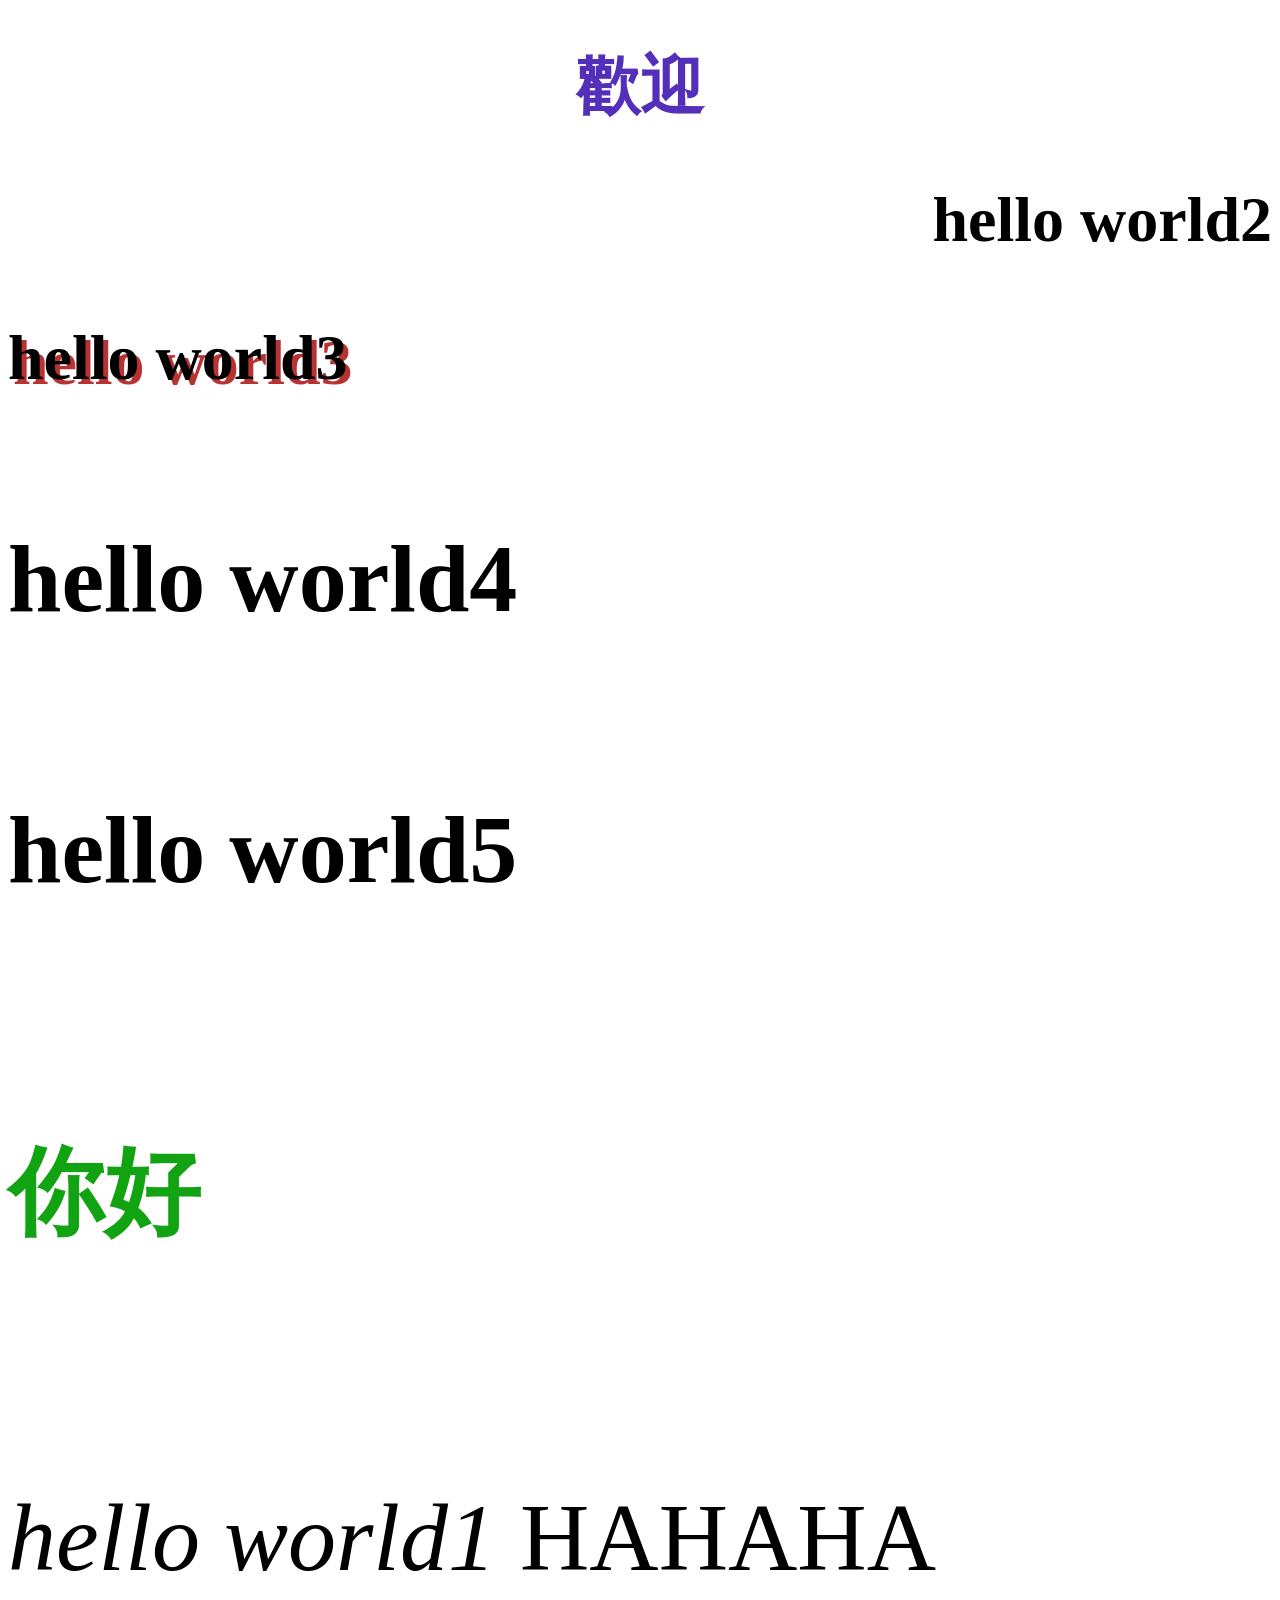
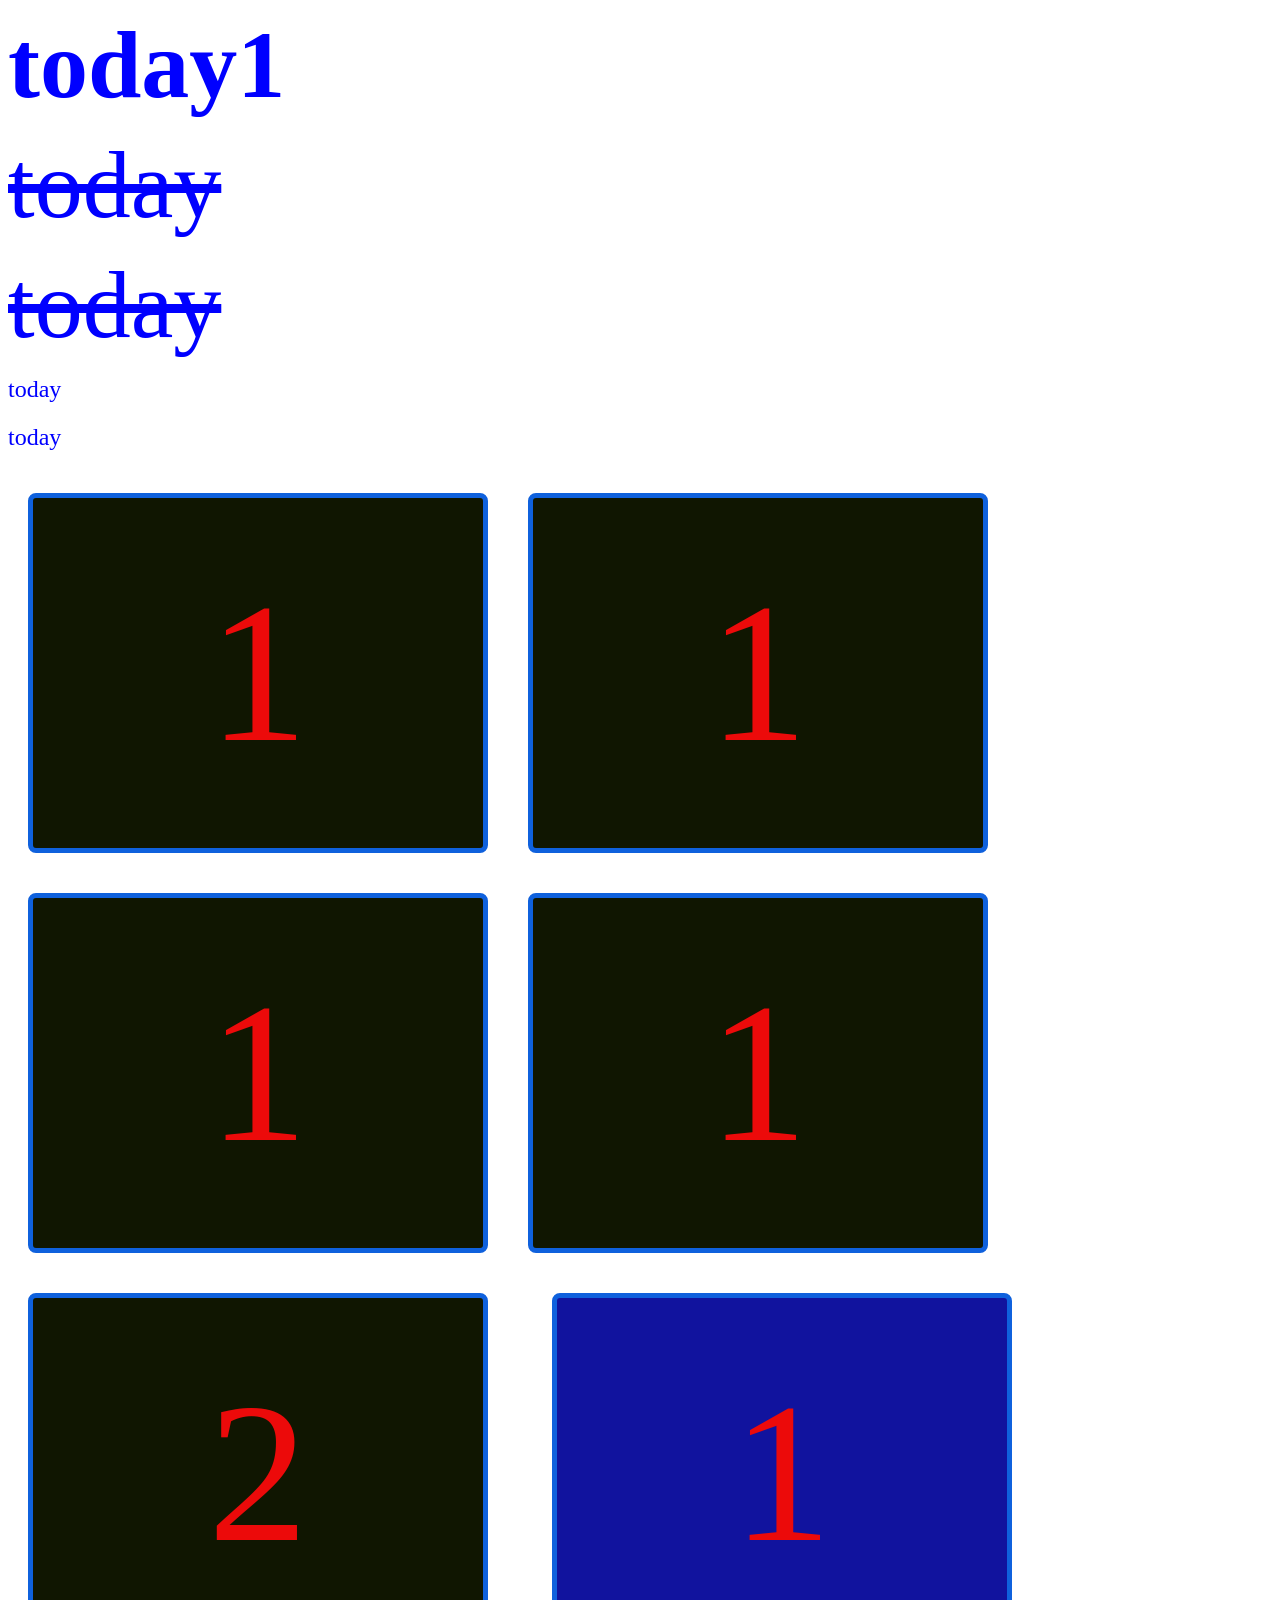
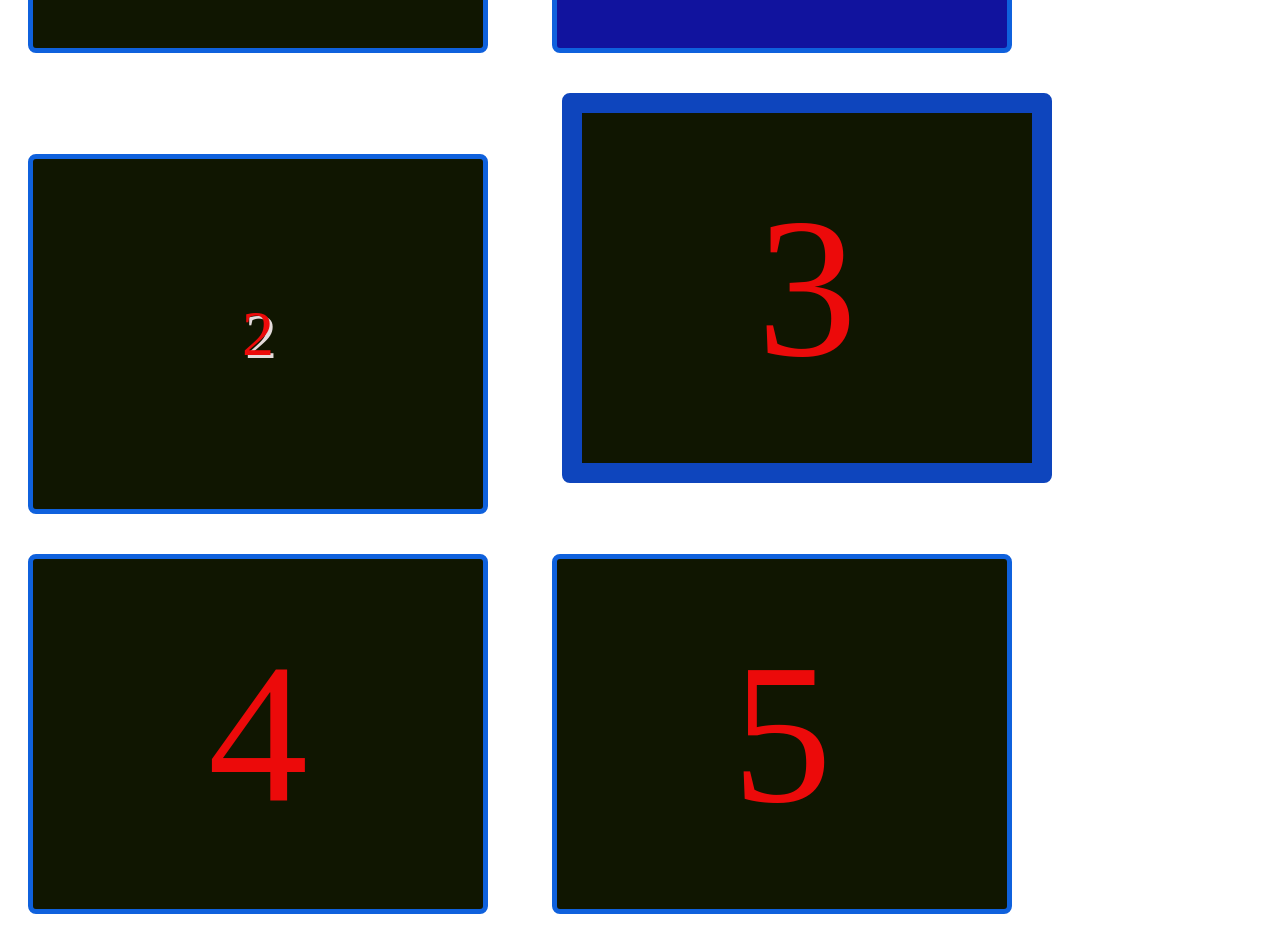
<file: index.html>
<!DOCTYPE html>
<html lang="en">
<head>
    <title>首頁</title>

</head>

<style>
    
    h1{
        font-size: 64px;
        color: #542fb9;
        text-align: center;

    }
    h2{
        font-size: 64px;
        text-align: right;
    }
    
    h3{
        font-size: 64px;
        font-weight: bold;
        text-shadow: 5px 5px #b83232;
    }

    h6{
        color: #12a312;


    }

    p{
        font-size: 24px;
        color: blue;
        line-height: 1;
    }
    div{
        display: inline-block;
        width: 450px;
        height: 350px;
        border: 5px solid #0f61dd;
        border-radius: 8px;
        color: #ec0a0a;        
        font-size: 200px;
        text-align: center;
        line-height: 350px;
        background-color: #101601;
        margin: 20px;
        
    }
    .box1{
        background-color: #11139e;

    }
    .box2{
        font-size: 64px;
        text-shadow: 3px 3px #e4dbdb
    }
    .box3{
       
        margin: 20px 30px;
        border: 20px solid rgb(14, 69, 189);
    }
    *{font-size: 96px;}
    a:hover{
        color: #0f61dd;
    }


</style>


<body>
    
    <h1>歡迎</h1>
    <h2>hello world2</h2>
    <h3>hello world3</h3>
    <h4>hello world4</h4>
    <h5>hello world5</h5>
    <h6>你好</h6>
    <h7><i>hello world1</i></h7>


    <a>HAHAHA</a>
    <p><b>today1</b></p>
    <p><S>today</S></p>
    <p><del>today</del></p>
    <p>today</p>
    <p>today</p>
    <div>1</div><div>1</div><div>1</div><div>1</div><div>2</div>
    <div class="box1">1</div>
    <div class="box2">2</div>
    <div class="box3">3</div>
    <div class="box4">4</div>
    <div class="box5">5</div>



</body>

<footer>

</footer>

</html>
</file>
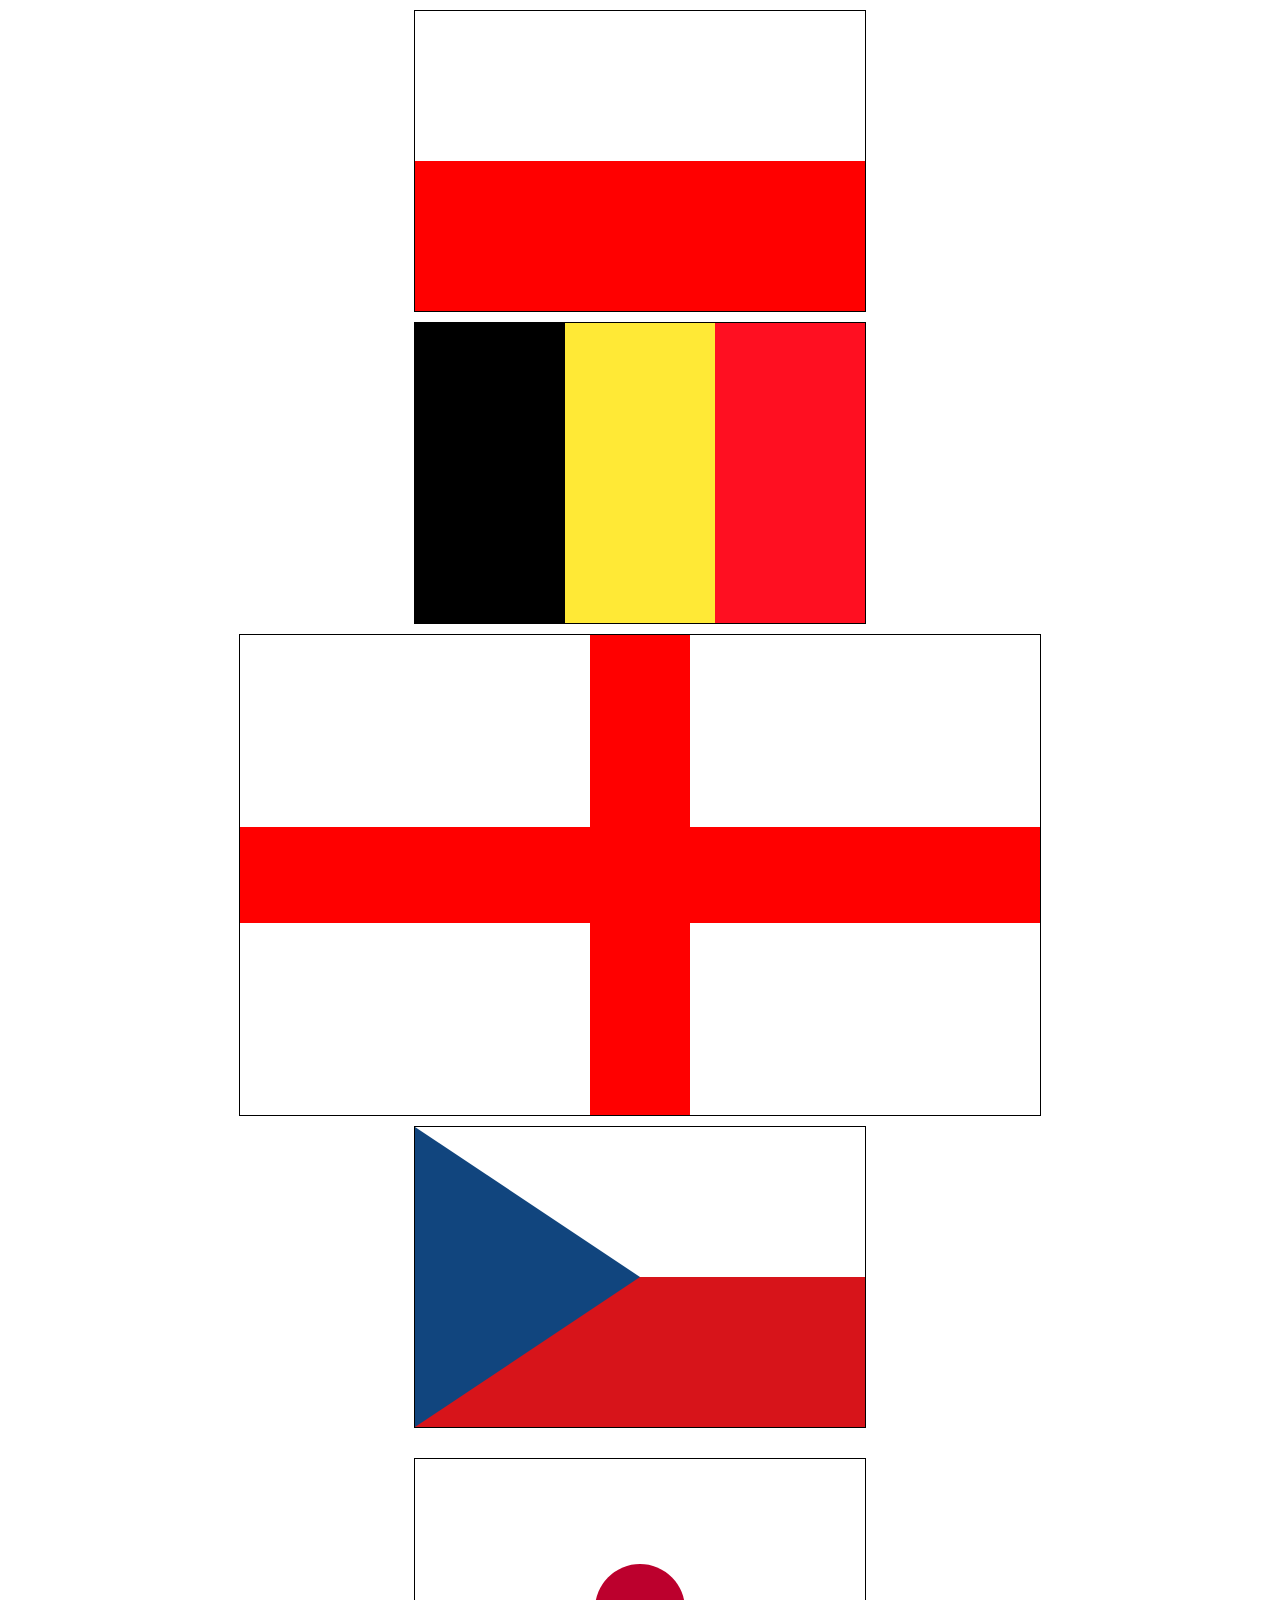
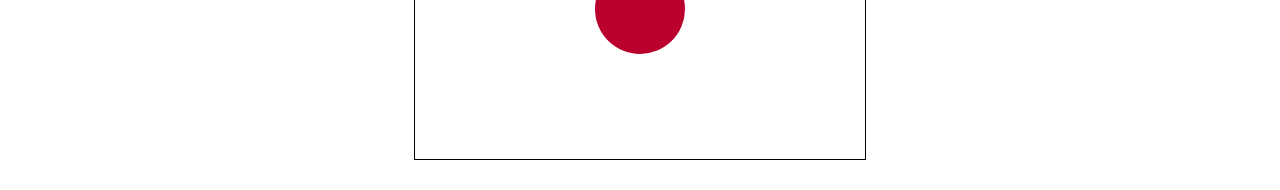
<file: flag.html>
<!DOCTYPE html>
<html lang="en">

<head>
    <meta charset="UTF-8">
    <meta name="viewport" content="width=device-width, initial-scale=1.0">
    <title>Document</title>

<style>
    *{
        /* box-sizing: border-box;
        /* 控制盒子尺寸，以邊框大小決定 */
        /* overflow: hidden; */ 
        /* 溢出的部分隱藏 */
    }
    /* 波蘭國旗 */
.pl{
    width: 450px;
    height: 300px;
    border: 1px solid black;
    margin: 10px auto;
}
.pl div{
    /* pl以下的盒子大小 */
    width: 450px;
    height: 150px;
}
.pl_d{
    background-color: red;
}

/* 比利時國旗 */
.bel{
    width: 450px;
    height: 300px;
    border: 1px solid black;
    margin: 10px auto;
}
.bel div{
    width: 150px;
    height: 300px;
}

.bel_1{    
    display: inline-block;
    background-color: #000;
}
.bel_2{   
    display: inline-block;
    background-color: #ffe936;
}
.bel_3{  
    display: inline-block;
    background-color: #ff0f21;
}

/* england */
.eng{
    width: 800px;
    height: 480px;
    border: 1px solid black;
    background-color: red;
    margin: 10px auto;
    position: relative;
}
.eng div {
    position: absolute;
    width: 350px;
    height: 192px;
    background-color: white;
}

.eng_01{
    top: 0px;
    left: 0px;
    }
.eng_02{
    top: 0px;
    right: 0px;
    
}
.eng_03{
    bottom: 0px;
    left: 0px;
}
.eng_04{
    bottom: 0px;
    right: 0px;
}

/* czech */
.czech{
    width: 450px;
    height: 300px;
    border: 1px solid black;
    margin: 0 auto 30px auto;
    position: relative;
}
.czech div{
    position: absolute;
}
.czech_t{
    width: 225px;
    height: 300px;
    background-color: #11457e;
    clip-path: polygon(0% 100%,100% 50%,0% 0%);
    left: 0px;
}

.czech_u{
    width: 450px;
    height: 150px;
    background-color: white;
    top: 0px;
}

.czech_d{
    width: 450px;
    height: 150px;
    background-color: #d7141a;
    bottom: 0px;
}
/* japan */
.jap{
    width: 450px;
    height: 300px;
    background-color: white;
    border: 1px solid black;
    margin: 0 auto 30px auto;
    position: relative;
}
.jap_circle{
    position: absolute;
    width: 90px;
    height: 90px;
    background-color: rgb(188,0,45);
    border-radius: 50%;
    top: 50%;
    left: 50%;
    transform: translate(-50%, -50%);
}

</style>
</head>

<body>
    <div class="pl">
        <div class="pl_u"></div>
        <div class="pl_d"></div>
    </div> 

    <div class="bel">
        <div class="bel_1"></div><div class="bel_2"></div><div class="bel_3"></div>
    </div>

    <div class="eng">
        <div class=" eng_01"></div>
        <div class=" eng_02"></div>
        <div class=" eng_03"></div>
        <div class=" eng_04"></div>        
    </div>

    <div class="czech">
        
        <div class="czech_u"></div>
        <div class="czech_d"></div>
        <div class="czech_t"></div>
    </div>

    <div class="jap">
        <div class="jap_circle"></div>
    </div>

</body>

</html>
</file>
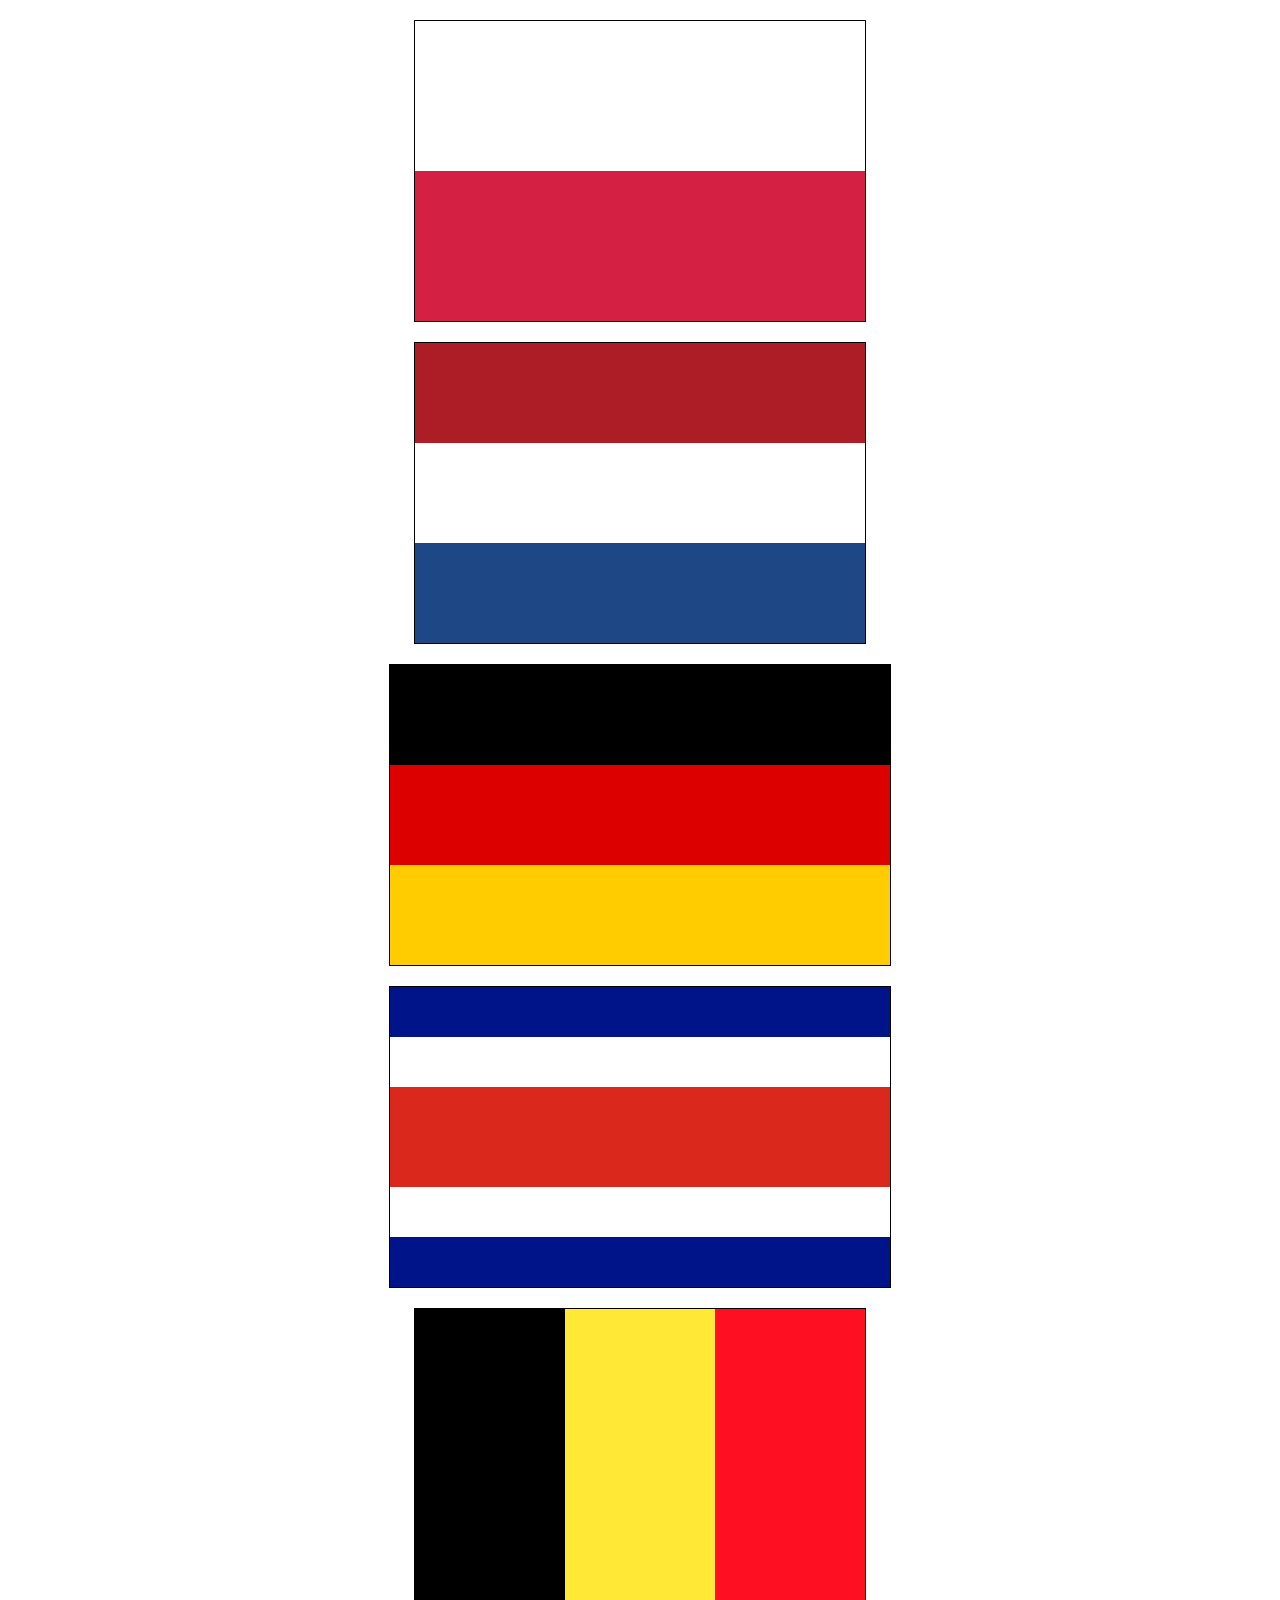
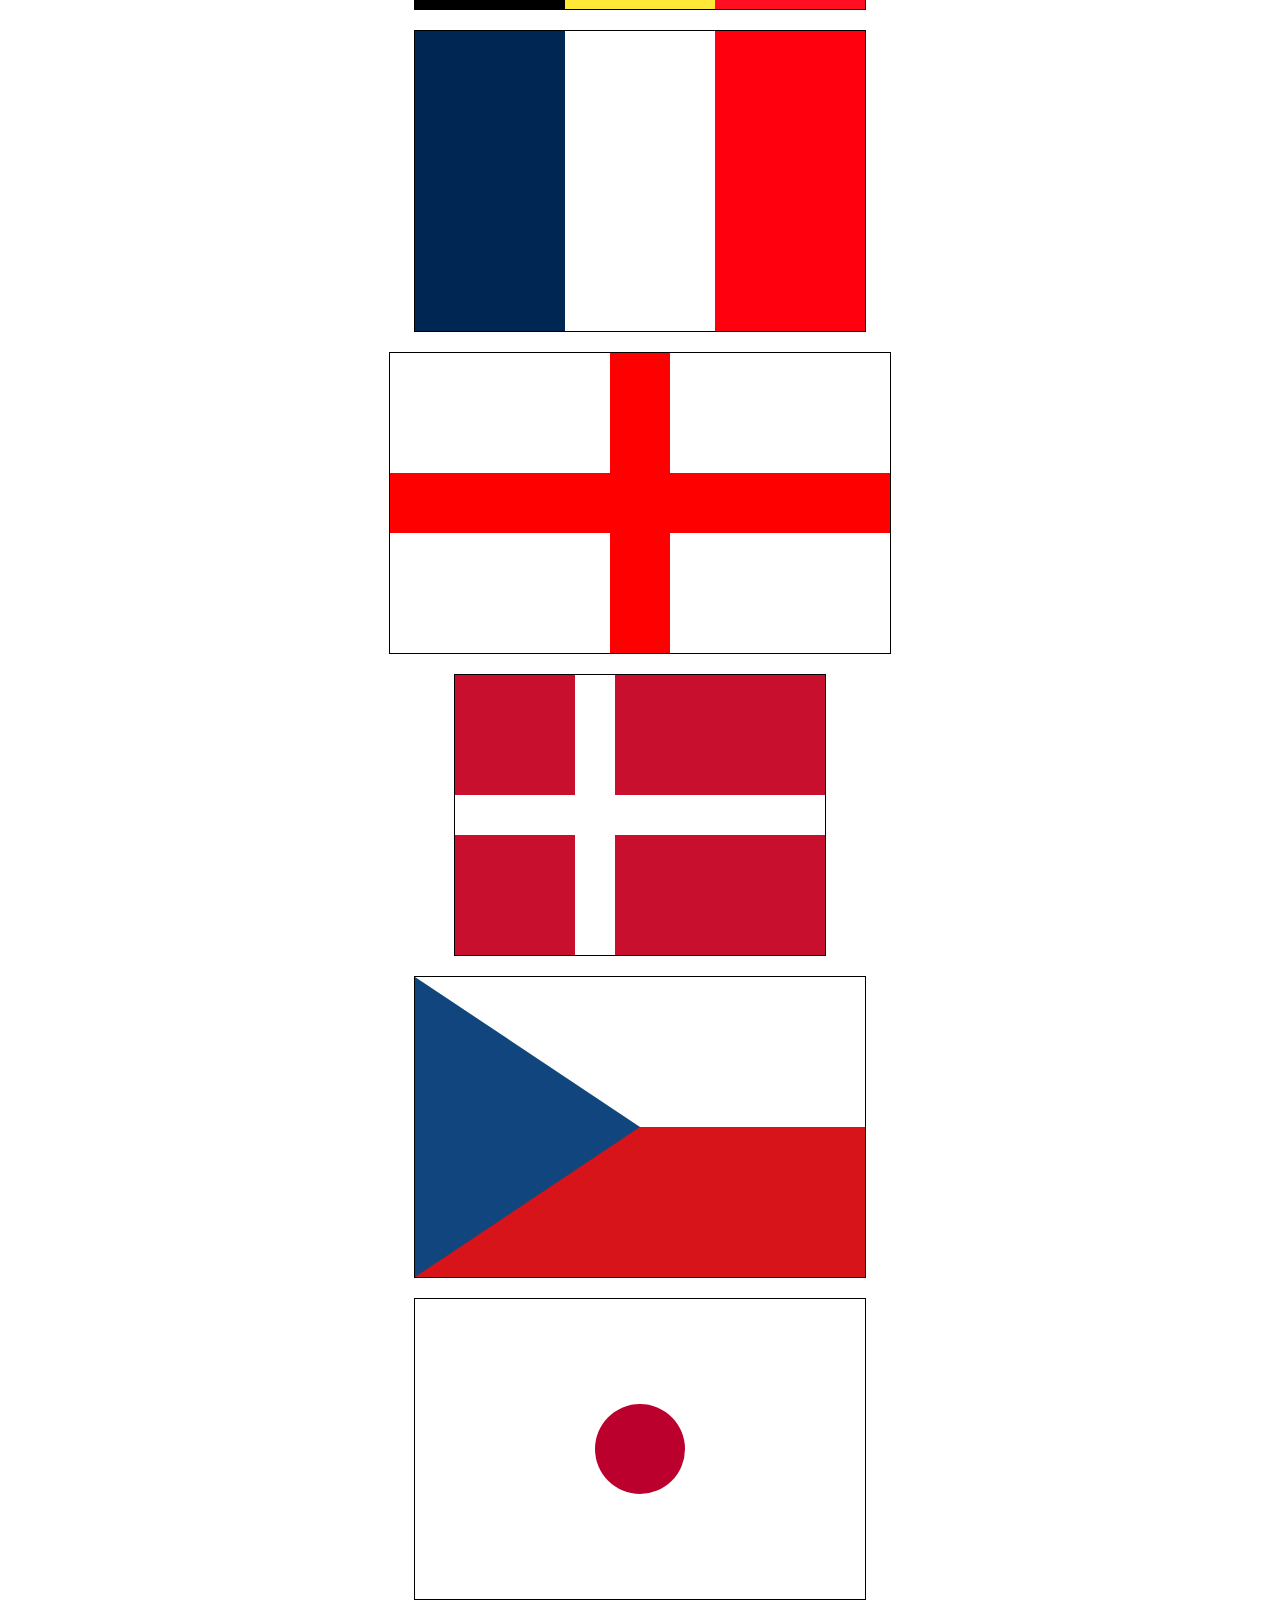
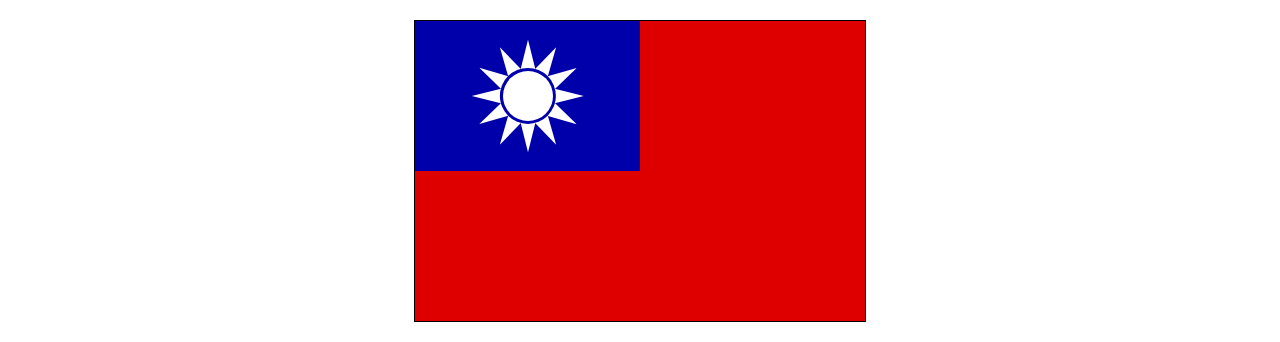
<file: flag_work.html>
<!DOCTYPE html>
<html lang="en">

<head>
    <meta charset="UTF-8">
    <meta name="viewport" content="width=device-width, initial-scale=1.0">
    <title>Document</title>

<style>

html, body, div, span, applet, object, iframe,
h1, h2, h3, h4, h5, h6, p, blockquote, pre,
a, abbr, acronym, address, big, cite, code,
del, dfn, em, img, ins, kbd, q, s, samp,
small, strike, strong, sub, sup, tt, var,
b, u, i, center,
dl, dt, dd, ol, ul, li,
fieldset, form, label, legend,
table, caption, tbody, tfoot, thead, tr, th, td,
article, aside, canvas, details, embed, 
figure, figcaption, footer, header, hgroup, 
menu, nav, output, ruby, section, summary,
time, mark, audio, video {
	margin: 0;
	padding: 0;
	border: 0;
	font-size: 100%;
	font: inherit;
	vertical-align: baseline;
}
/* HTML5 display-role reset for older browsers */
article, aside, details, figcaption, figure, 
footer, header, hgroup, menu, nav, section {
	display: block;
}
body {
	line-height: 1;
}
ol, ul {
	list-style: none;
}
blockquote, q {
	quotes: none;
}
blockquote:before, blockquote:after,
q:before, q:after {
	content: '';
	content: none;
}
table {
	border-collapse: collapse;
	border-spacing: 0;
}

    *{
        /* box-sizing: border-box; */
        /* 控制盒子尺寸，以邊框大小決定 */
        /* overflow: hidden;  */
        /* 溢出的部分隱藏 */
    }
    /* 波蘭國旗 */
.pl{
    width: 450px;
    height: 300px;
    border: 1px solid black;    
    margin: 20px auto;
    }
.pl_u{    
    width: 450px;
    height: 150px;
    background-color: white;    
}
.pl_d{    
    width: 450px;
    height: 150px;
    background-color: rgb(212,33,67);    
}

/* Nederland */
.N{
    width: 450px;
    height: 300px;
    border: 1px solid black;    
    margin: 20px auto;
    position: relative;
}
.N div{
    position: absolute;
}
.N_u{
    width: 450px;
    height: 100px;
    background-color: rgb(173,29,37);
    top: 0px ;
}
.N_m{
    width: 450px;
    height: 100px;
    background-color: rgb(255,255,255);
    top: 100px;
}
.N_d{
    width: 450px;
    height: 100px;
    background-color: rgb(30,71,133);
    top: 200px;
}
/* Germany */
.Ger{
    width: 500px;
    height: 300px;
    border: 1px solid black;    
    margin: 20px auto;
    position: relative;
}
.Ger div{
    position: absolute;
}
.Ger_u{
    width: 500px;
    height: 100px;
    background-color: rgb(0,0,0);
    top: 0px ;
}
.Ger_m{
    width: 500px;
    height: 100px;
    background-color: rgb(221,0,0);
    top: 100px;
}
.Ger_d{
    width: 500px;
    height: 100px;
    background-color: rgb(255,204,0);
    top: 200px;
}
/* Costa-Rica */
.Cos{
    width: 500px;
    height: 300px;
    border: 1px solid black;    
    margin: 20px auto;
    position: relative;
    background-color:rgb(0,20,137);
}
.Cos div{
    position: absolute;
}
.Ger_w{
    width: 500px;
    height: 200px;
    background-color: rgb(255,255,255);
    top: 50px ;
}
.Ger_r{
    width: 500px;
    height: 100px;
    background-color: rgb(218,41,28);
    top: 100px;
}

/* 比利時國旗 */
.bel{
    width: 450px;
    height: 300px;
    border: 1px solid black;
    margin: 20px auto;
}
.bel div{
    width: 150px;
    height: 300px;
}
.bel_1{    
    display: inline-block;
    background-color: #000;
}
.bel_2{   
    display: inline-block;
    background-color: #ffe936;
}
.bel_3{  
    display: inline-block;
    background-color: #ff0f21;
}

/* France */
.Fra{
    width: 450px;
    height: 300px;
    border: 1px solid black;    
    margin: 20px auto;
    position: relative;
    background-color:rgb(0,38,84);
}
.Fra div{
    position: absolute;
}
.Fra_w{
    width: 150px;
    height: 300px;
    background-color: rgb(255,255,255);
    left: 150px ;
}
.Fra_r{
    width: 150px;
    height: 300px;
    background-color: rgb(255,0,15);
    left: 300px;
}

/* england */
.eng{
    width: 500px;
    height: 300px;
    border: 1px solid black;
    background-color: red;
    margin: 20px auto;
    position: relative;
}
.eng div {
    position: absolute;
    width: 220px;
    height: 120px;
    background-color: white;
}

.eng_01{
    top: 0px;
    left: 0px;
    }
.eng_02{
    top: 0px;
    right: 0px;
    
}
.eng_03{
    bottom: 0px;
    left: 0px;
}
.eng_04{
    bottom: 0px;
    right: 0px;
}

/* Denmark */
.Den{
    width: 370px;
    height: 280px;
    border: 1px solid black;    
    margin: 20px auto;
    position: relative;
    background-color:rgb(200,016,046);
}
.Den div{
    position: absolute;
}
.Den_u{
    width: 40px;
    height: 280px;
    background-color: rgb(255,255,255);
    left: 120px ;
}
.Den_d{
    width: 370px;
    height: 40px;
    background-color: rgb(255,255,255);
    top: 120px;
}

/* czech */
.czech{
    width: 450px;
    height: 300px;
    border: 1px solid black;
    margin: 20px auto;
    position: relative;
}
.czech div{
    position: absolute;
}
.czech_t{
    width: 225px;
    height: 300px;
    background-color: #11457e;
    clip-path: polygon(0% 100%,100% 50%,0% 0%);
    left: 0px;
}

.czech_u{
    width: 450px;
    height: 150px;
    background-color: white;
    top: 0px;
}

.czech_d{
    width: 450px;
    height: 150px;
    background-color: #d7141a;
    bottom: 0px;
}

/* japan */
.jap{
    width: 450px;
    height: 300px;
    background-color: white;
    border: 1px solid black;
    margin: 20px auto;
    position: relative;
}
.jap_circle{
    position: absolute;
    width: 90px;
    height: 90px;
    background-color: rgb(188,0,45);
    border-radius: 50%;
    top: 50%;
    left: 50%;
    transform: translate(-50%, -50%);
}

/* taiwan */
.tai{
    width: 450px;
    height: 300px;
    background-color: rgb(222,0,0);
    border: 1px solid black;
    margin: 20px auto;
    position: relative;
}
.tai_b{
    position: absolute;
    width: 225px;
    height: 150px;
    background-color: rgb(0,0,170);
    top: 0px;
    left: 0px;
}
.tai_t div {   
    position: absolute; 
    width: 56.25px;
    height: 28.125px;
    background-color: rgb(255,255,255);
    clip-path: polygon(0% 100%,100% 50%,0% 0%);
    top: 50%;
    left: 50%;
    transform-origin: 0% 50%;
    
} 
.tai_1  { transform: translateY(-50%) rotate(0deg); }
.tai_2  { transform: translateY(-50%) rotate(30deg); }
.tai_3  { transform: translateY(-50%) rotate(60deg); }
.tai_4  { transform: translateY(-50%) rotate(90deg); }
.tai_5  { transform: translateY(-50%) rotate(120deg); }
.tai_6  { transform: translateY(-50%) rotate(150deg); }
.tai_7  { transform: translateY(-50%) rotate(180deg); }
.tai_8  { transform: translateY(-50%) rotate(210deg); }
.tai_9  { transform: translateY(-50%) rotate(240deg); }
.tai_10 { transform: translateY(-50%) rotate(270deg); }
.tai_11 { transform: translateY(-50%) rotate(300deg); }
.tai_12 { transform: translateY(-50%) rotate(330deg); } 


.tai_cb{
    position: absolute;
    width: 56.25px;
    height: 56.25px;
    background-color: rgb(0,0,170);
    border-radius: 50%;
    top: 50%;
    left: 50%;
    transform: translate(-50%, -50%);
}
.tai_cw{
    position: absolute;
    width: 50px;
    height: 50px;
    background-color: rgb(255,255,255);
    border-radius: 50%;
    top: 50%;
    left: 50%;
    transform: translate(-50%, -50%);
}

</style>
</head>

<body>
    <!-- /* 波蘭國旗 */ -->
    <div class="pl">
        <div class="pl_u"></div>
        <div class="pl_d"></div>
    </div>

    <!-- /* Nederland */ --> 
    <div class="N">
        <div class="N_u"></div>
        <div class="N_m"></div>
        <div class="N_d"></div>
    </div>

    <!-- /* Germany */ --> 
    <div class="Ger">
        <div class="Ger_u"></div>
        <div class="Ger_m"></div>
        <div class="Ger_d"></div>
    </div>

    <!-- Costa Rica -->
    <div class="Cos">
        <div class="Ger_w"></div>
        <div class="Ger_r"></div>
    </div>
    
    <!-- Belgium -->
    <div class="bel">
        <div class="bel_1"></div><div class="bel_2"></div><div class="bel_3"></div>
    </div>

    <!-- France -->
    <div class="Fra">
        <div class="Fra_w"></div>
        <div class="Fra_r"></div>
    </div>

    <!-- england -->
    <div class="eng">
        <div class=" eng_01"></div>
        <div class=" eng_02"></div>
        <div class=" eng_03"></div>
        <div class=" eng_04"></div>        
    </div>

    <!-- Denmark -->
    <div class="Den">
        <div class="Den_u"></div>
        <div class="Den_d"></div>
    </div>

    <!-- czech -->
    <div class="czech">        
        <div class="czech_u"></div>
        <div class="czech_d"></div>
        <div class="czech_t"></div>
    </div>

    <!-- japan -->
    <div class="jap">
        <div class="jap_circle"></div>
    </div>

    <!-- taiwan-->
    <div class="tai">        
        <div class="tai_b">            
            <div class="tai_t">
                <div class="tai_1"></div>
                <div class="tai_2"></div>
                <div class="tai_3"></div>
                <div class="tai_4"></div>
                <div class="tai_5"></div>
                <div class="tai_6"></div>
                <div class="tai_7"></div>
                <div class="tai_8"></div>
                <div class="tai_9"></div>
                <div class="tai_10"></div>
                <div class="tai_11"></div>
                <div class="tai_12"></div>
            </div>        
                <div class="tai_cb"></div>
                <div class="tai_cw"></div>
        </div> 
    </div>


</body>

</html>
</file>
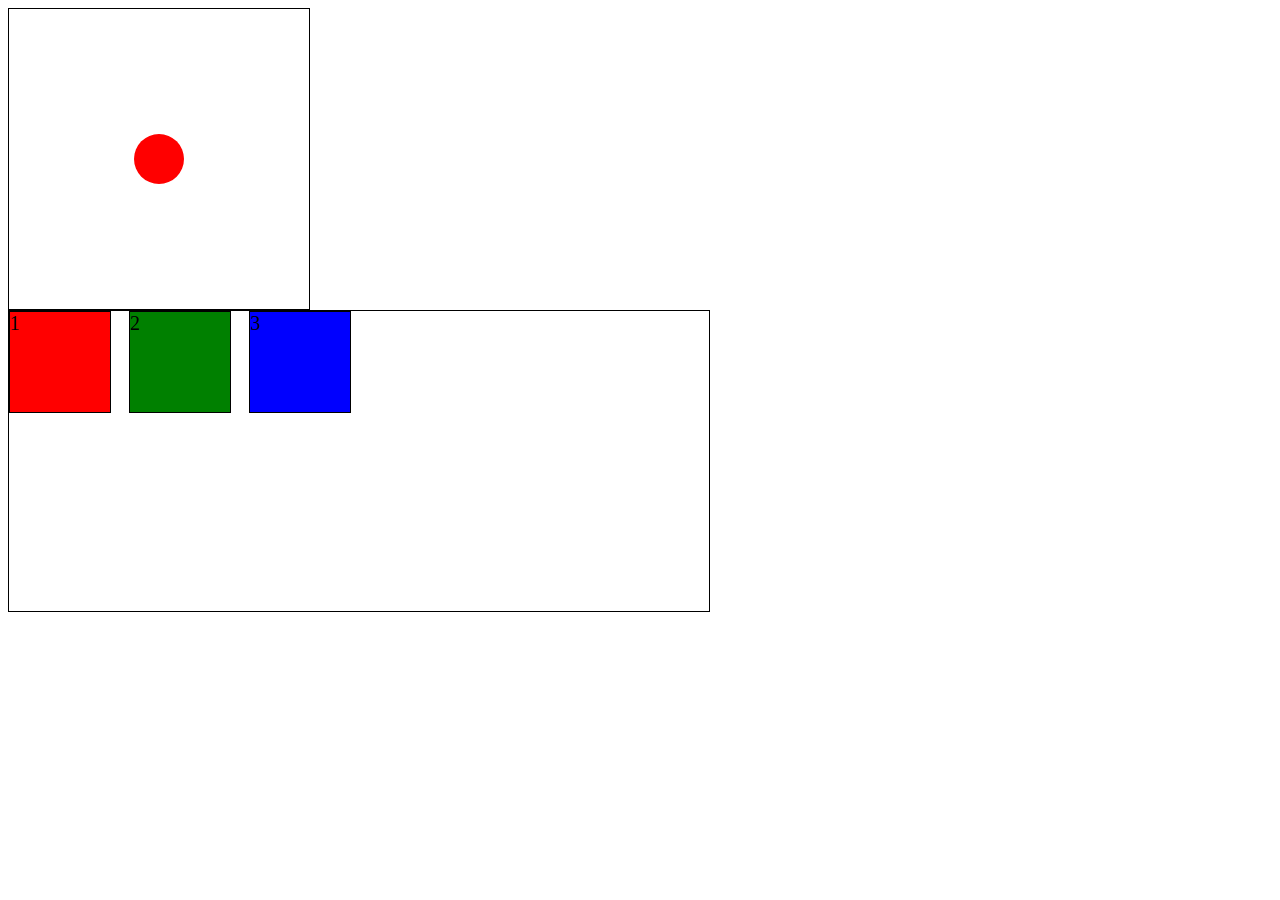
<file: flex.html>
<!DOCTYPE html>
<html lang="en">

<head>
    <meta charset="UTF-8">
    <meta name="viewport" content="width=device-width, initial-scale=1.0">
    <title>Document</title>
</head>

<style>
    .container {
        width: 300px;
        height: 300px;
        background-color: white;
        border: 1px solid black;
        position: relative;
        left: 0px;
        top: 0px;
    }

    .circle {
        width: 50px;
        height: 50px;
        border-radius: 50%;
        background-color: red;
    }

    .container2 {
        width: 700px;
        height: 300px;
        background-color: white;
        border: 1px solid black;
        position: relative;
        left: 0px;
        top: 0px;
    }

    .box {
        font-size: 20px;
        border: 1px solid black;
        margin-bottom: 20px;
        position: absolute;

    }

    .box1 {
        width: 100px;
        height: 100px;
        background-color: red;
        left: 0;
        top: 0;
    }

    .box2 {
        width: 100px;
        height: 100px;
        background-color: green;
        left: 120px;
        top: 0;
    }

    .box3 {
        width: 100px;
        height: 100px;
        background-color: blue;
        left: 240px;
        top: 0;
    }

    /* flex */
    .flex {
        display: flex;
    }

    .flex-center {
        justify-content: center;
        align-items: center;
        
    }

    .flexJcstart {
        justify-content: start;
    }

    .flexJcend {
        justify-content: end;
    }

    .flexDrow {
        flex-direction: row;
    }

    .flexDrowrev {
        flex-direction: row-reverse;
    }


    /* margin */
    .mb24 {
        margin-bottom: 24px;
    }
</style>

<body>
    <div class="container flex flex-center .mb24">
        <div class="circle"></div>
    </div>

    <div class="container2 flex flex-center">
        <div class="box box1">1</div>
        <div class="box box2">2</div>
        <div class="box box3">3</div>


    </div>

</body>

</html>
</file>
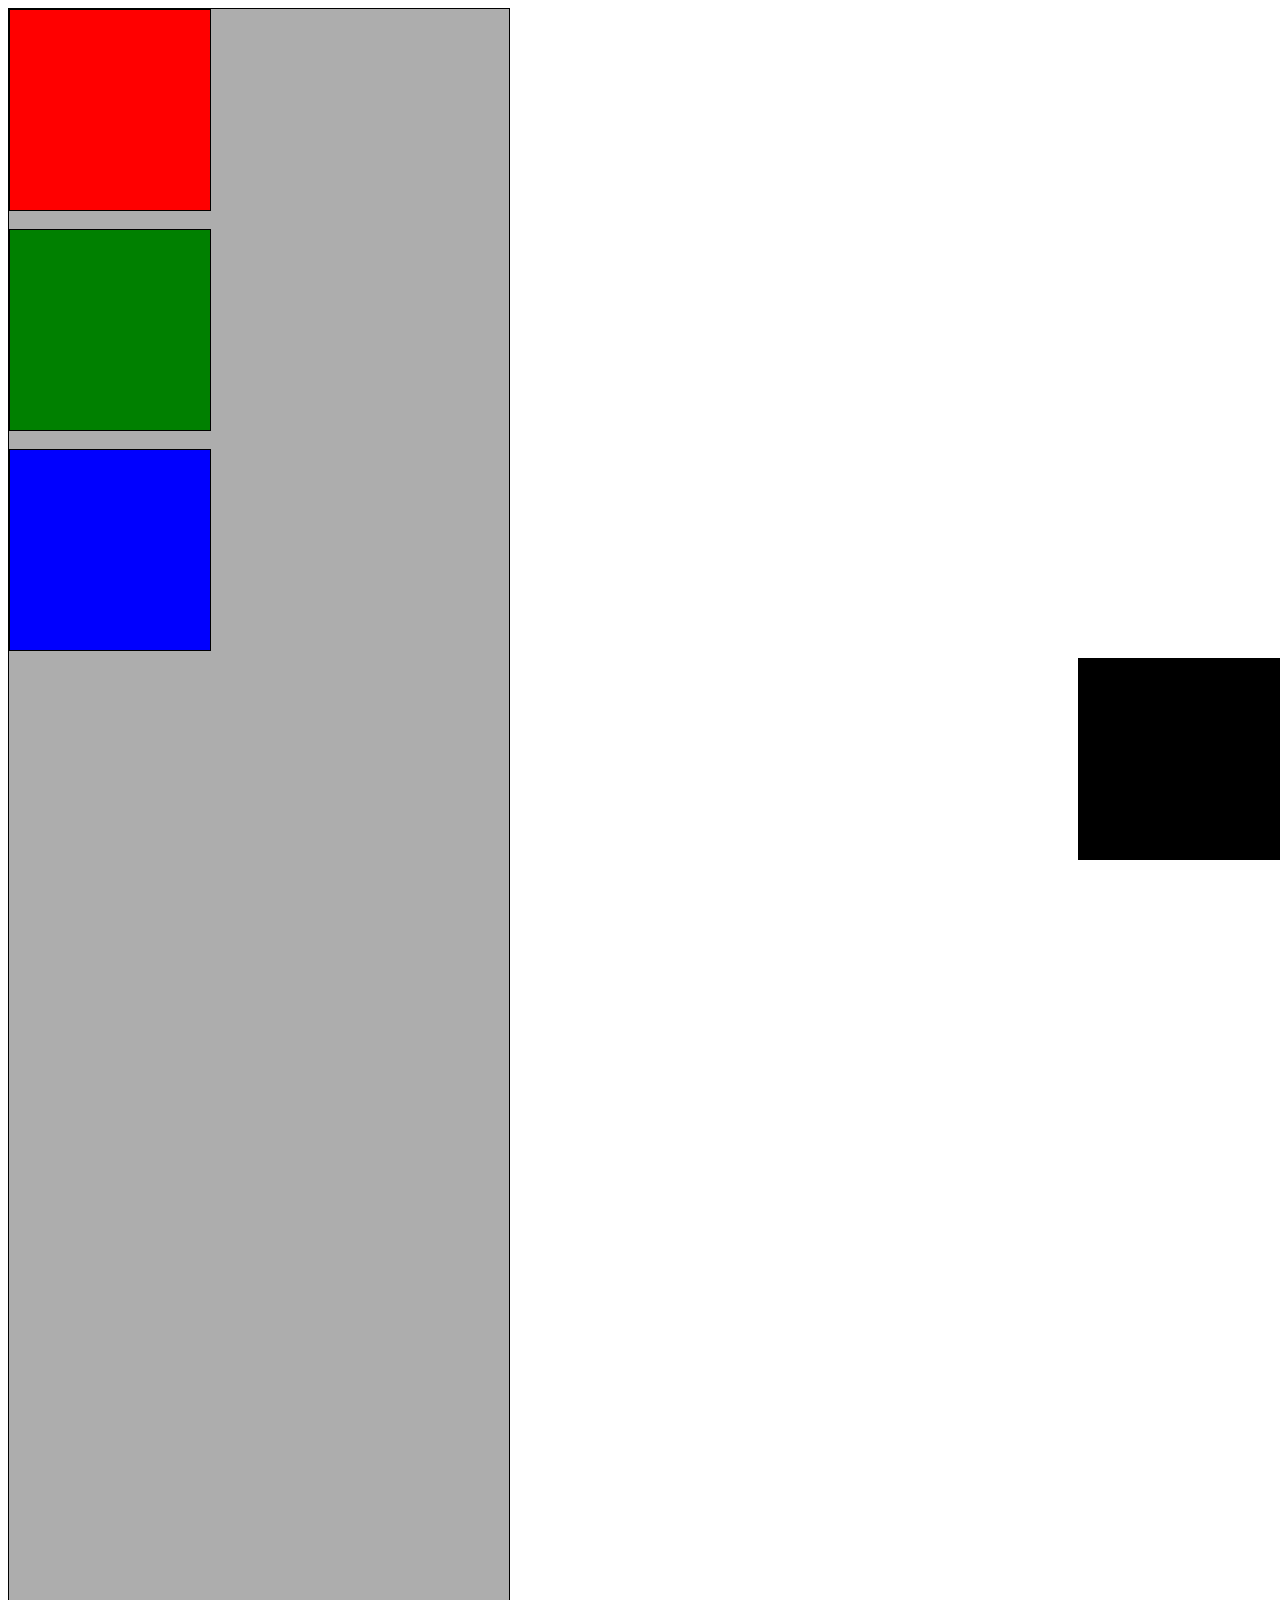
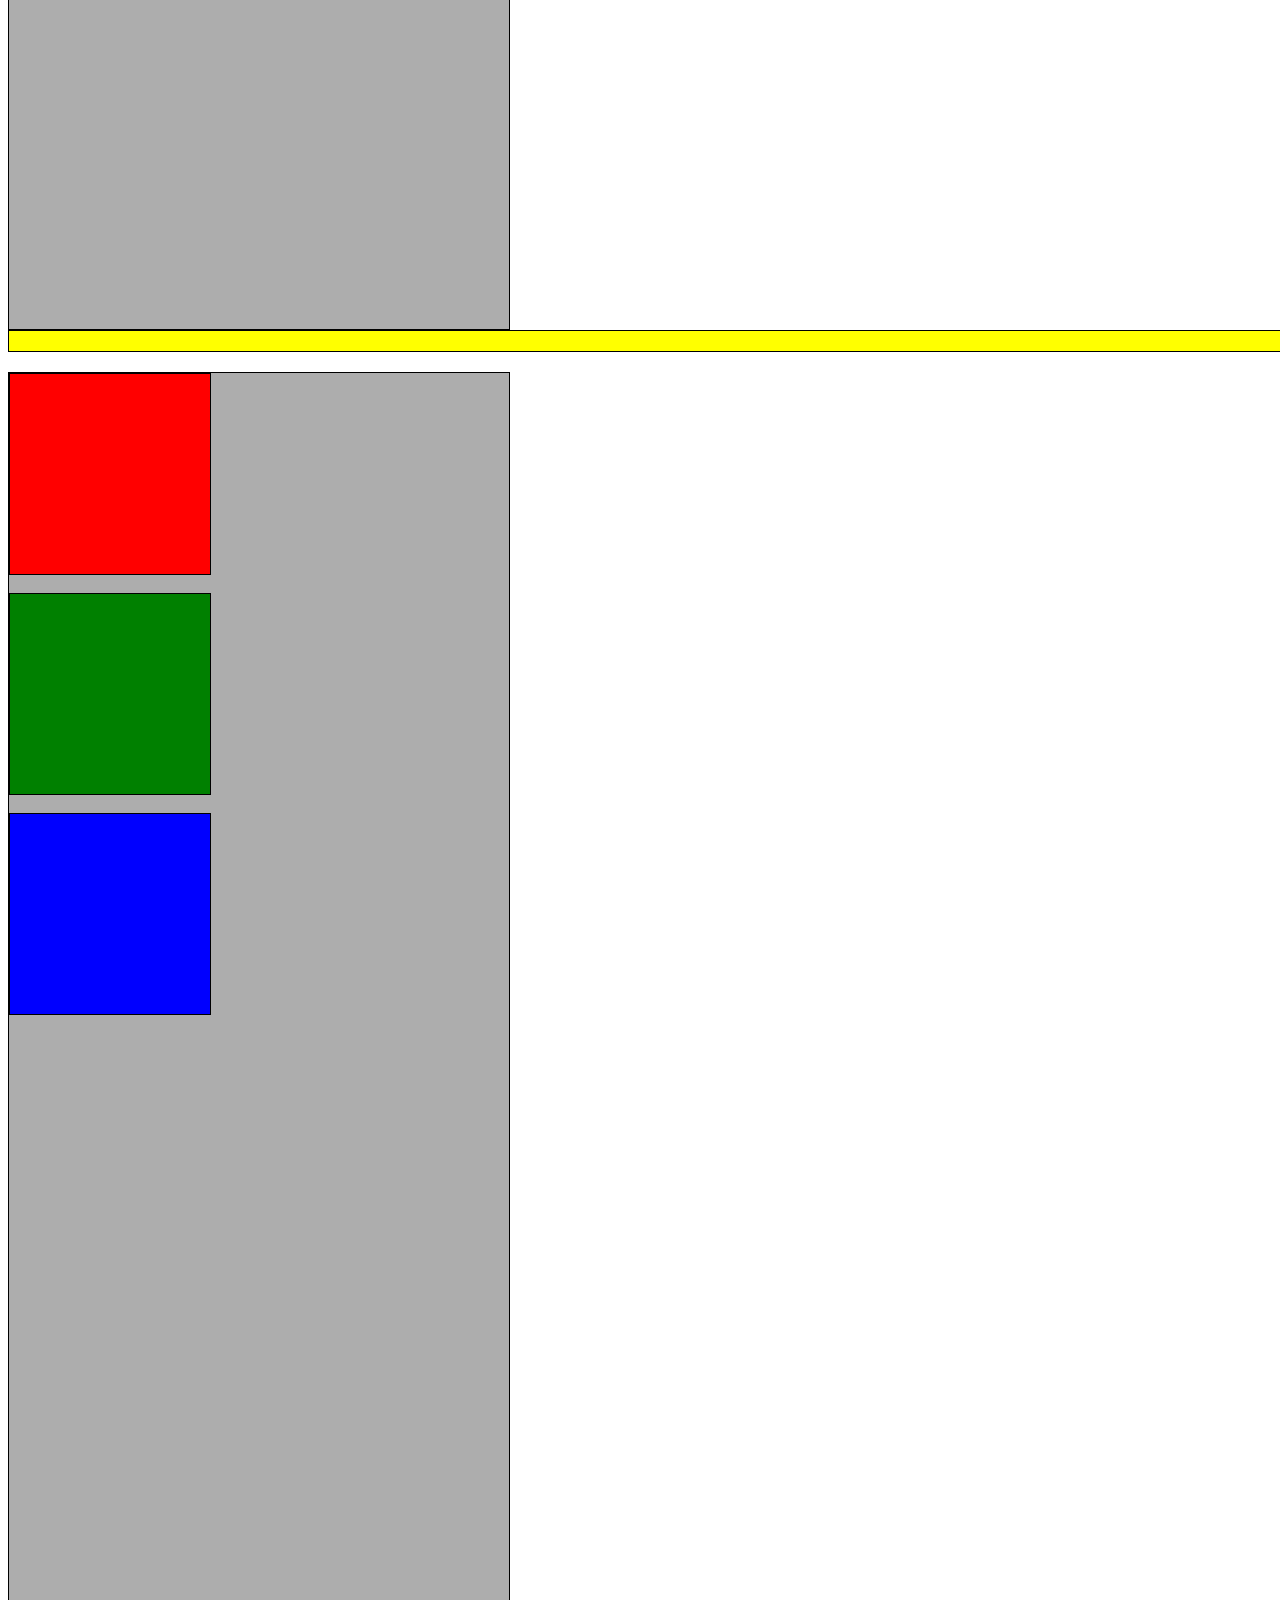
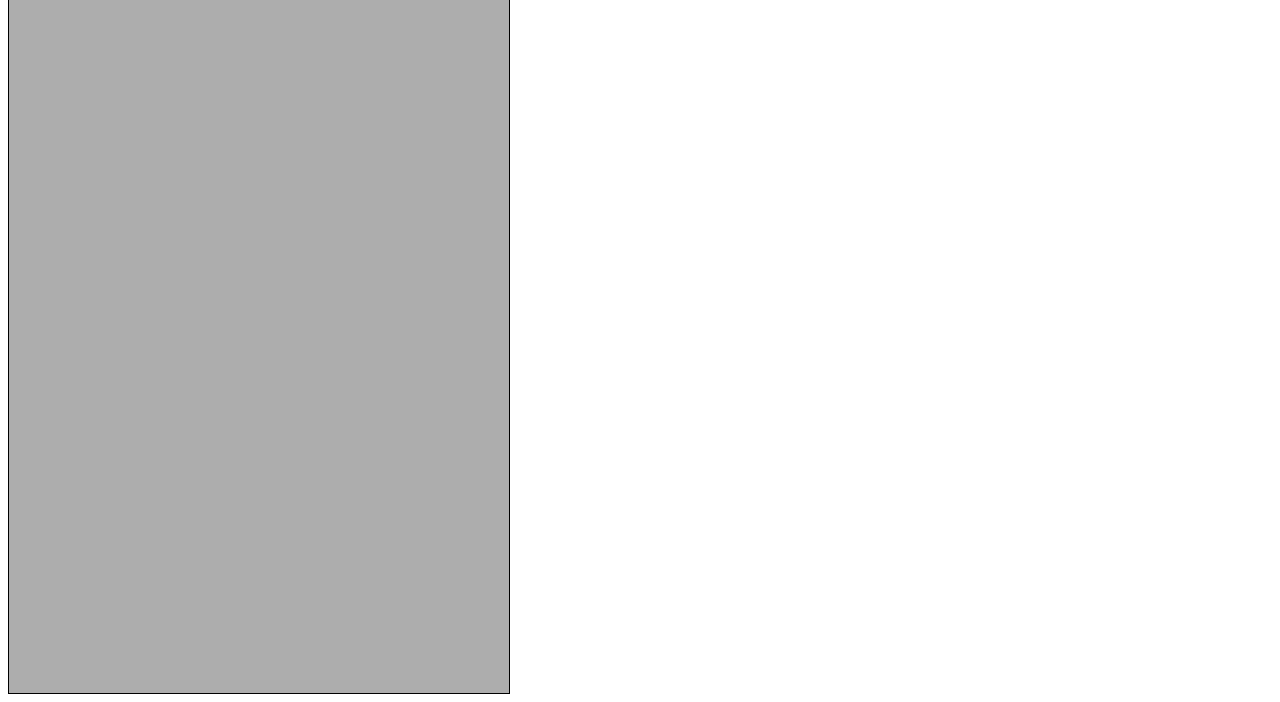
<file: postioin.html>
<!DOCTYPE html>
<html lang="en">

<head>
    <meta charset="UTF-8">
    <meta name="viewport" content="width=device-width, initial-scale=1.0">
    <title>Document</title>
</head>

<style>
    .container {
        width: 500px;
        height: 150vw;
        background-color: #adadad;
        border: 1px solid black;
        position: relative;
        left: 0px;
        top: 0px;
    }

    .box {
        width: 200px;
        height: 200px;
        border: 1px solid black;
        margin-bottom: 20px;
        position: absolute;
    }

    .box1 {
        background-color: red;
        left: 0;
        top: 0;
    }

    .box2 {
        background-color: green;
        left: 0;
        top: 220px;
        z-index: 3;
    }

    .box3 {
        background-color: blue;
        left: 0;
        top: 440px;
    }

    .box4 {
        width: 100vw;
        height: 20px;
        background-color: yellow;
        position: sticky;
        left: 0;
        top: 0;
    }

    .box5 {
        background-color: black;
        right: 0px;
        bottom: 20px;
        position: fixed;
    }
</style>

<body>
    <div class="container">
        <div class="box box1"></div>
        <div class="box box2"></div>
        <div class="box box3"></div>
    </div>

    <div class="box box4"></div>

    <div class="container">

        <div class="box box1"></div>
        <div class="box box2"></div>
        <div class="box box3"></div>
    </div>

    <div class="box box5"></div>

</body>

</html>
</file>
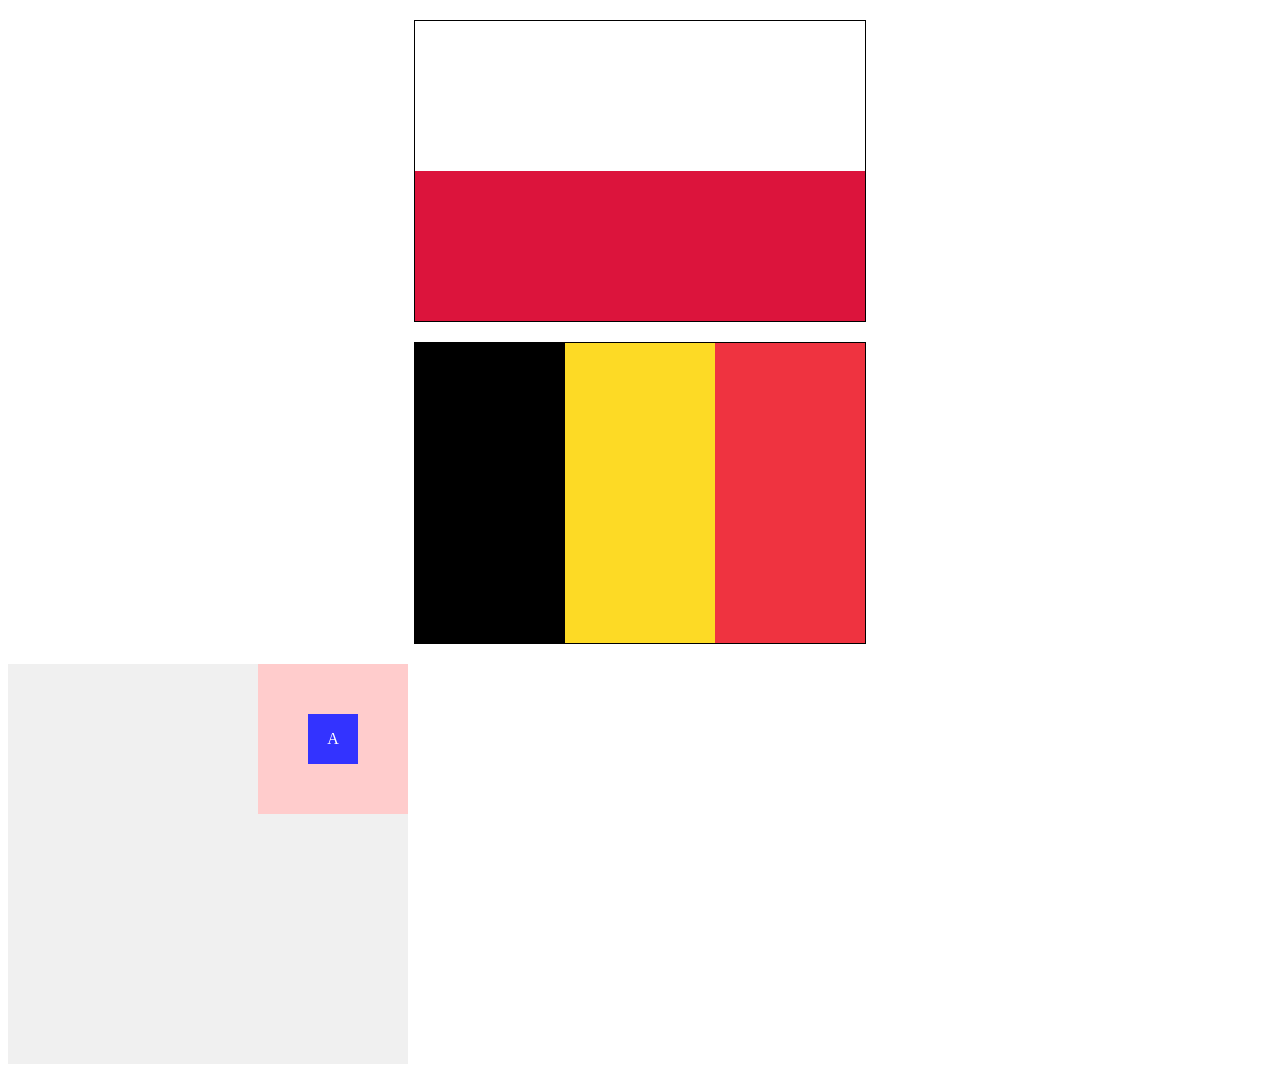
<file: test2.html>
<!DOCTYPE html>
<html lang="en">
<head>
    <meta charset="UTF-8">
    <meta name="viewport" content="width=device-width, initial-scale=1.0">
    <title>Document</title>
</head>

<style>



    *{
        /* box-sizing: border-box;
        overflow: hidden; */
    }
    /* 波蘭國旗 */
.pl{
    width: 450px;
    height: 300px;
    border: 1px solid black;
    margin: 20px auto;
}
.pl div{
    width: 450px;
    height: 150px;
}
.pl_u{background-color: #fff;

}
.pl_d{
    background-color: #dc143c;
}

/* 比利時國旗*/
.bel{
    width: 450px;
    height: 300px;
    border: 1px solid black;
    margin: 20px auto;
}
.bel div{
    width: 150px;
    height: 300px;
}
.bel_1{
    display: inline-block;
    background-color:#000;
}
.bel_2{
    display: inline-block;
    background-color: #fdda25;
}
.bel_3{
    display: inline-block;
    background-color: #ef3340;
}

/* 1. 圖形 C：作為定位基準 */
.container-c {
  position: relative; /* 關鍵：讓內部的 absolute 元素以 C 為基準 */
  width: 400px;
  height: 400px;
  background-color: #f0f0f0; /* 方便識別 C */
}

/* 2. 圖形 B：固定在 C 的右上角 */
.box-b {
  position: absolute; /* 脫離文檔流，相對於 C 定位 */
  top: 0;             
  right: 0;           /* 固定在 C 的右上角 */
  width: 150px;
  height: 150px;
  background-color: #ffcccc; /* 方便識別 B */

  /* 使用 Flexbox 將 A 完美固定在 B 的正中間 */
  display: flex;
  justify-content: center;
  align-items: center;
}

/* 3. 圖形 A：在 B 的中間 */
.box-a {
  width: 50px;
  height: 50px;
  background-color: #3333ff; /* 方便識別 A */
  color: white;
  display: flex;
  justify-content: center;
  align-items: center;
}

</style>


<body>
    <div class="pl">
        <div class="pl_u"></div>
        <div class="pl_d"></div>
    </div>
    <div class="bel">
        <div class="bel_1"></div><div class="bel_2"></div><div class="bel_3"></div>
    </div>

    <div class="container-c"> <!-- 圖形 C (大容器) -->
    <div class="box-b">     <!-- 圖形 B (中容器) -->
        <div class="box-a">A</div> <!-- 圖形 A (小圖形) -->
    </div>
    </div>

</body>
</html>
</file>
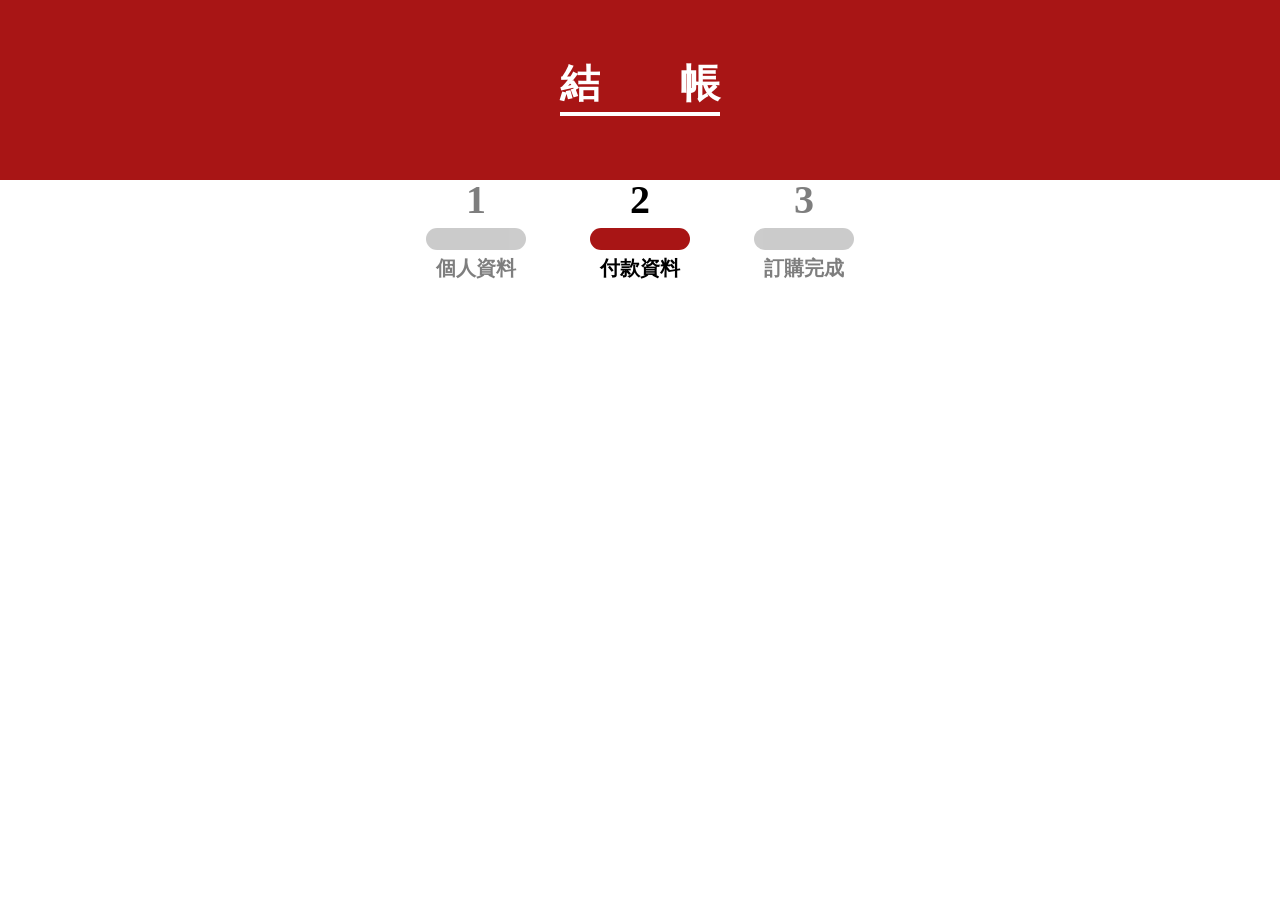
<file: checkout_step/checjout.html>
<!DOCTYPE html>
<html lang="en">

<head>
    <meta charset="UTF-8">
    <meta name="viewport" content="width=device-width, initial-scale=1.0">
    <title>結帳流程</title>
    <link rel="stylesheet" href="all.css">

</head>

<body>
    <header class="header md64">
        <h1>
            <p>結</p>
            <p>帳</p>
        </h1>
    </header>

<div class="step flex md64">
        <ul class="flex flexJcsb">
            <li class="op5">
                <div>1</div>
                <div class="indicator"></div>
                <p>個人資料</p>
            </li>
            <li >
                <div>2</div>
                <div class="indicator-active"></div>
                <p>付款資料</p>
            </li>
            <li class="op5">
                <div>3</div>
                <div class="indicator"></div>
                <p>訂購完成</p>
            </li>
        </ul>


        
    </div>





</body>

</html>
</file>
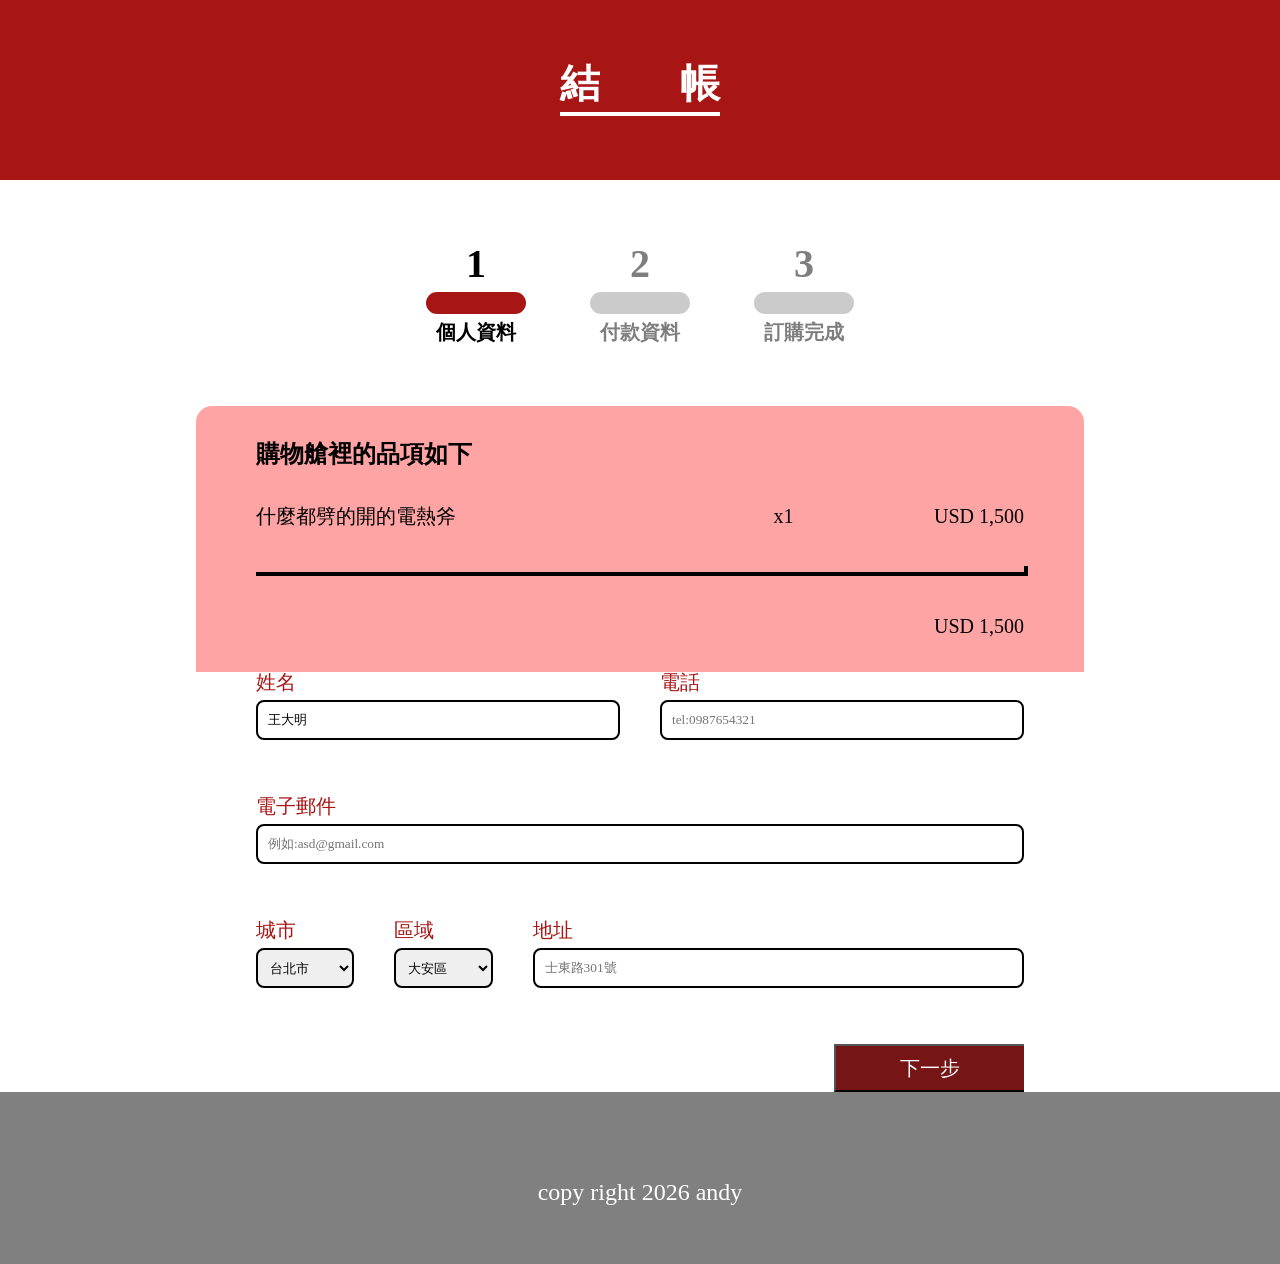
<file: checkout_step/imformation.html>
<!DOCTYPE html>
<html language="zh-hant">

<head>
    <meta charset="UTF-8">
    <meta name="viewport" content="width=device-width, initial-scale=1.0">
    <!-- <language="zh-hant"> -->
    <title>結帳流程</title>

    <style>
        /* http://meyerweb.com/eric/tools/css/reset/    v2.0 | 20110126   License: none (public domain)*/

        html,
        body,
        div,
        span,
        applet,
        object,
        iframe,
        h1,
        h2,
        h3,
        h4,
        h5,
        h6,
        p,
        blockquote,
        pre,
        a,
        abbr,
        acronym,
        address,
        big,
        cite,
        code,
        del,
        dfn,
        em,
        img,
        ins,
        kbd,
        q,
        s,
        samp,
        small,
        strike,
        strong,
        sub,
        sup,
        tt,
        var,
        b,
        u,
        i,
        center,
        dl,
        dt,
        dd,
        ol,
        ul,
        li,
        fieldset,
        form,
        label,
        legend,
        table,
        caption,
        tbody,
        tfoot,
        thead,
        tr,
        th,
        td,
        article,
        aside,
        canvas,
        details,
        embed,
        figure,
        figcaption,
        footer,
        header,
        hgroup,
        menu,
        nav,
        output,
        ruby,
        section,
        summary,
        time,
        mark,
        audio,
        video {
            margin: 0;
            padding: 0;
            border: 0;
            font-size: 100%;
            font: inherit;
            vertical-align: baseline;
        }

        /* HTML5 display-role reset for older browsers */
        article,
        aside,
        details,
        figcaption,
        figure,
        footer,
        header,
        hgroup,
        menu,
        nav,
        section {
            display: block;
        }

        body {
            line-height: 1;
        }

        ol,
        ul {
            list-style: none;
        }

        blockquote,
        q {
            quotes: none;
        }

        blockquote:before,
        blockquote:after,
        q:before,
        q:after {
            content: '';
            content: none;
        }

        table {
            border-collapse: collapse;
            border-spacing: 0;
        }

        /* 以上是CSS Reset */
        * {
            font-family: "noto sans tc";
        }

        header {
            width: 100%;
            /* height: 178px; */
            background-color: #A81515;
            display: flex;
            justify-content: center;
            align-items: center;
            padding: 64px 0;
        }

        h1 {
            color: white;
            font-size: 40px;
            font-weight: bold;
            /* letter-spacing: 200%;*/

            display: flex;
            justify-content: space-between;
            width: 160px;
            height: 48px;
            border-bottom: 4px solid white;

        }

        h2 {
            font-size: 24px;
            font-weight: bold;
        }


        /* step */

        ul {
            width: 428px;
            /* display: flex;
                justify-content: center;
                align-items: center; */
        }

        li {
            font-size: 40px;
            font-weight: bold;
            display: flex;
            flex-direction: column;
            align-items: center;
            gap: 8px;
        }

        li>p {
            font-size: 20px;
        }



        .indicator-active {
            width: 100px;
            height: 22px;
            border-radius: 22px;
            background-color: #A81515;
            opacity: 1;
        }

        .indicator {
            width: 100px;
            height: 22px;
            border-radius: 22px;
            background-color: #999;
        }

        /* ordersummy */
        .ordersum {
            width: 60vw;
            /* height: 200px; */
            font-size: 20px;
            background-color: #FFA4A4;
            margin: 0 auto;
            border-radius: 16px 16px 0 0;
            padding: 36px 60px;
        }

        .itemChk {
            /* width: 100%; */

        }

        .item {
            width: 388px;
        }

        .equalHr {
            width: 100%;
            height: 6px;
            border-bottom: 4px solid #000;
            border-right: 4px solid #000;
        }

        /* form */
        .formWrapper {
            width: 60vw;
            margin: 0 auto;
        }

        form * {
            width: 100%;
            box-sizing: border-box;
        }

        input,
        select {
            font: size 20px;
            width: 100%;
            height: 2.5rem;
            text-indent: 8px;
            border-radius: 8px;
            border: 2px solid #000;
        }

        input:hover,
        select:hover {
            box-shadow: 0px 0px 4px rgba(255, 45, 45, 0.8);
        }


        form label {
            font-size: 20px;
            color: #A81515;
        }

        button {
            width: 190px;
            height: 48px;
            background-color: #761515;
            color: white;
            font-size: 20px;
            border-right: 8px;
        }

        button:hover {
            background-color: #cc3535;
            transition: 0.6s;
        }

        button:active {
            background-color: #3e0707;
        }

        /* footer */
        footer {
            width: 100%;
            font-family: "notn san tc";
            font-size: 24px;
            color: #fff;
            background-color: gray;
            padding-top: 88px;
            padding-bottom: 60px;
        }



        /* flex */
        .flex {
            display: flex;
            justify-content: center;
            align-items: center;

        }

        .flexDcol {
            flex-direction: column;
        }

        .flexJcstart {
            justify-content: flex-start;
        }

        .flexJcend {
            justify-content: flex-end;
        }

        .flexJcsb {
            justify-content: space-between;
        }

        .flexAistart {
            align-items: flex-start;
        }

        .flexAiend {
            align-items: flex-end;
        }

        .flexAsstart {
            align-self: flex-end;
        }

        .f-grow-1 {
            flex: 1;

        }

        .f-grow-2 {
            flex: 2;
        }

        .f-grow-3 {
            flex: 5;
        }

        .g8 {
            gap: 8px;
        }


        .g12 {
            gap: 12px;
        }

        .g40 {
            gap: 40px;
        }

        .g56 {
            gap: 56px;
        }


        /* margin */
        .md64 {
            margin-bottom: 64px;
        }


        /* opacity */
        .op5 {
            opacity: 0.5;
        }

        /* width */
        .w100 {
            width: 100%;
        }

        /* responsive 響應式排版 */
        @media(max-width:768px) {
            .g40 {
                gap: 20px;
            }
        }

        .itemChk>.item {
            width: 70%;
        }


        @media(max-width:576px) {

            .formName,
            .formAddres,
            .itemChk {
                flex-direction: column;
            }

            .itemPrice {
                align-self: end;
            }

            .itemChk>.item {
                width: 100%;
            }

            .btn {
                width: 100%;
            }

            .footer {
                font-size: 16px;
                padding-top: 56px;
                padding-bottom: 40px;
            }

            .mb64 {
                margin-bottom: 32px;
            }

            .g56 {
                gap: 32px;
            }

            .g40 {
                gap: 8px;
            }
        }
    </style>
</head>


<body>
    <header class="header md64">
        <h1>
            <p>結</p>
            <p>帳</p>
        </h1>
    </header>
    
    <div class="step flex md64">
        <ul class="flex flexJcsb">
            <li>
                <div>1</div>
                <div class="indicator-active"></div>
                <p>個人資料</p>
            </li>
            <li class="op5">
                <div>2</div>
                <div class="indicator"></div>
                <p>付款資料</p>
            </li>
            <li class="op5">
                <div>3</div>
                <div class="indicator"></div>
                <p>訂購完成</p>
            </li>
        </ul>
    </div>

    <div class="ordersum flex flexDcol flexAistart flexJcsb g40 mb64">
        <h2>購物艙裡的品項如下</h2>
        <div class="flex flexDcol w100 g12">
            <div class="itemChk flex flexJcsb w100">
                <div class="item flex flexJcsb">
                    <p class="itemName">什麼都劈的開的電熱斧</p>
                    <p class="itemCount">x1</p>
                </div>
                <p class="itemPrice">USD 1,500</p>
            </div>
        </div>
        <div class="equalHr"></div>
        <p class="itemPrice flexAsstart">USD 1,500</p>
    </div>

    <div class="formWrapper flex mb64">
        <form class="flex flexDcol w100 flexAistart g56" method="">
            <div class="formName flex flexJcsb w100 g40">
                <div class="flex flexDcol flexAistart g8">
                    <label for="name">姓名</label>
                    <input class="w100" type="text" name="myname" id="name" placeholder="請輸入姓名" value="王大明" required>
                </div>
                <div class="flex flexDcol flexAistart g8">
                    <label for="phone">電話</label>
                    <input class="w100" type="tel" name="phone" id="phone" placeholder="tel:0987654321">
                </div>
            </div>

            <div class="formMail flex flexDcol flexAistart g8">
                <label for="email">電子郵件</label>
                <input class="w100" type="email" name="email" id="email" placeholder="例如:asd@gmail.com" required>
            </div>

            <div class="formAddres flex flexJcsb w100 g40">
                <div class=" flex flexDcol flexAistart  g8 f-grow-1">
                    <label for="city">城市</label>
                    <select class="w100" name="city" id="city">
                        <option value="taipei">台北市</option>
                        <option value="newtaipei">新北市</option>
                        <option value="taoyuan">桃園市</option>
                        <option value="taichun">台中市</option>
                        <option value="tainan">台南市</option>
                        <option value="kaohsiung">高雄市</option>
                    </select>
                </div>

                <div class="flex flexDcol flexAistart g8 f-grow-1">
                    <label for="dist">區域</label>
                    <select class="w100"="dist" id="dist">
                        <option value="daann">大安區</option>
                        <option value="shilin">士林區</option>
                        <option value="wenshan">文山區</option>
                        <option value="wanwha">萬華區</option>
                        <option value="datung">大同區</option>
                        <option value="zounghan">中正區</option>
                    </select>
                </div>

                <div class="flex flexDcol flexAistart g8 f-grow-3">
                    <label for="address">地址</label>
                    <input class="w100" type="text" name="address" id="address" placeholder="士東路301號">
                </div>
            </div>

            <button class="flexAsstart" type="submit">下一步</button>

        </form>

    </div>


    <footer class="footer flex ">copy right 2026 andy</footer>


</body>

</html>
</file>
<file: checkout_step/all.css>
/* http://meyerweb.com/eric/tools/css/reset/ 
   v2.0 | 20110126
   License: none (public domain)
*/

        html,
        body,
        div,
        span,
        applet,
        object,
        iframe,
        h1,
        h2,
        h3,
        h4,
        h5,
        h6,
        p,
        blockquote,
        pre,
        a,
        abbr,
        acronym,
        address,
        big,
        cite,
        code,
        del,
        dfn,
        em,
        img,
        ins,
        kbd,
        q,
        s,
        samp,
        small,
        strike,
        strong,
        sub,
        sup,
        tt,
        var,
        b,
        u,
        i,
        center,
        dl,
        dt,
        dd,
        ol,
        ul,
        li,
        fieldset,
        form,
        label,
        legend,
        table,
        caption,
        tbody,
        tfoot,
        thead,
        tr,
        th,
        td,
        article,
        aside,
        canvas,
        details,
        embed,
        figure,
        figcaption,
        footer,
        header,
        hgroup,
        menu,
        nav,
        output,
        ruby,
        section,
        summary,
        time,
        mark,
        audio,
        video {
            margin: 0;
            padding: 0;
            border: 0;
            font-size: 100%;
            font: inherit;
            vertical-align: baseline;
        }

        /* HTML5 display-role reset for older browsers */
        article,
        aside,
        details,
        figcaption,
        figure,
        footer,
        header,
        hgroup,
        menu,
        nav,
        section {
            display: block;
        }

        body {
            line-height: 1;
        }

        ol,
        ul {
            list-style: none;
        }

        blockquote,
        q {
            quotes: none;
        }

        blockquote:before,
        blockquote:after,
        q:before,
        q:after {
            content: '';
            content: none;
        }

        table {
            border-collapse: collapse;
            border-spacing: 0;
        }

        /* 以上是CSS Reset */
        * {
            font-family: "noto sans tc";
        }

        /* header */
        header {
            width: 100%;
            /* height: 177px; */
            background-color: #A81515;
            display: flex;
            justify-content: center;
            align-items: center;
            padding: 64px 0;
        }

        h1 {
            color: #fff;
            font-size: 40px;
            font-weight: bold;
            /* letter-spacing: 200%; */
            display: flex;
            justify-content: space-between;
            width: 160px;
            height: 48px;
            border-bottom: 4px solid #fff;
        }

        h2 {
            font-size: 24px;
            font-weight: bold;
        }

        /* step */
        ul {
            width: 428px;
        }

        li {
            font-size: 40px;
            font-weight: bold;
            display: flex;
            flex-direction: column;
            align-items: center;
            gap: 8px;
        }

        li>p {
            font-size: 20px;
        }

        .indicator-active {
            width: 100px;
            height: 22px;
            border-radius: 22px;
            background-color: #A81515;
            opacity: 1;
        }

        .indicator {
            width: 100px;
            height: 22px;
            border-radius: 22px;
            background-color: #999999;
        }

        /* ordersummary */
        .ordersum {
            width: 60vw;
            /* height: 200px; */
            background-color: #ffa4a4;
            font-size: 20px;
            margin: 0 auto;
            border-radius: 16px 16px 0 0;
            padding: 36px 60px;
        }

        .itemChk {
            /* width: 100%; */
        }

        .item {
            width: 388px;
        }

        .equalHr {
            width: 100%;
            height: 6px;
            border-bottom: 4px solid #000;
            border-right: 4px solid #000;
        }

        /* form */
        .formWrapper {
            width: 60vw;
            margin: 0 auto;
        }

        form * {
            width: 100%;
            box-sizing: border-box;
        }

        input,
        select {
            font-size: 20px;
            width: 100%;
            height: 2.5rem;
            text-indent: 8px;
            border-radius: 8px;
            border: 2px solid #000;
        }

        input:hover,
        select:hover {
            box-shadow: 0px 0px 4px rgba(255, 41, 41, 0.8);
        }

        form label {
            font-size: 20px;
            color: #A81515;
        }

        button {
            width: 190px;
            height: 48px;
            background-color: #761515;
            color: #fff;
            font-size: 20px;
            border-radius: 8px;
        }

        button:hover {
            background-color: #CC3535;
            transition: 0.6s;
        }

        button:active {
            background-color: #3E0707;
        }

        /* footer */
        footer {
            width: 100%;
            font-family: "noto sans tc";
            font-size: 24px;
            color: #fff;
            background-color: #4a4a4a;
            padding-top: 88px;
            padding-bottom: 60px;
        }

        /* flex */
        .flex {
            display: flex;
            justify-content: center;
            align-items: center;
        }

        .flexDcol {
            flex-direction: column;
        }

        .flexJcstart {
            justify-content: flex-start;
        }

        .flexJcend {
            justify-content: flex-end;
        }

        .flexJcsb {
            justify-content: space-between;
        }

        .flexAistart {
            align-items: flex-start;
        }

        .flexAiend {
            align-items: flex-end;
        }

        .flexAsstart {
            align-self: flex-end;
        }

        .f-grow-1 {
            flex: 1;
        }

        .f-grow-2 {
            flex: 2;
        }

        .f-grow-3 {
            flex: 5;
        }

        .g8 {
            gap: 8px;
        }

        .g12 {
            gap: 12px;
        }

        .g40 {
            gap: 40px;
        }

        .g56 {
            gap: 56px;
        }

        /* margin */
        .mb64 {
            margin-bottom: 64px;
        }

        /* opacity */
        .op5 {
            opacity: 0.5;
        }

        /* width */
        .w100 {
            width: 100%;
        }

        /* responsive 響應式排版 */
        @media(max-width: 768px) {
            .g40 {
                gap: 20px;
            }

            .itemChk>.item {
                width: 70%;
            }

        }

        @media(max-width: 576px) {

            .formName,
            .formAddres,
            .itemChk {
                flex-direction: column;
            }

            .itemPrice {
                align-self: end;
            }

            .itemChk>.item {
                width: 100%;
            }

            .btn {
                width: 100%;
            }

            .footer {
                font-size: 16px;
                padding-top: 56px;
                padding-bottom: 40px;
            }

            .mb64 {
                margin-bottom: 32px;
            }

            .g56 {
                gap: 20px;
            }

            .g40 {
                gap: 8px;
            }

        }
</file>
